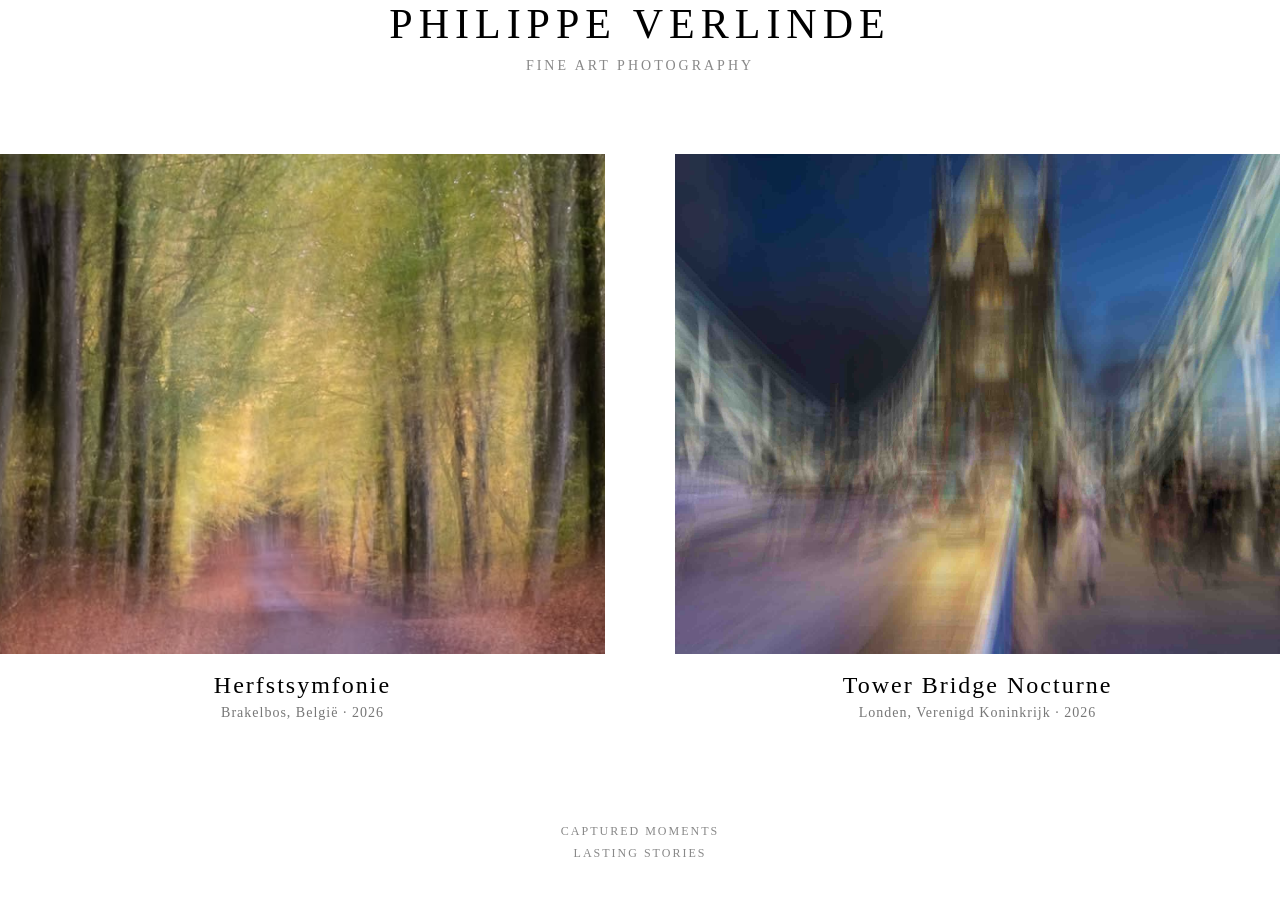
<file: index.html>
<!DOCTYPE html>
<html lang="nl">
<head>

<meta charset="UTF-8">

<meta name="viewport"
      content="width=device-width, initial-scale=1.0">

<title>
Philippe Verlinde
</title>

<link rel="stylesheet"
      href="css/index.css">

</head>

<body>

<div class="container">

    <header class="site-header">

        <h1>
            PHILIPPE VERLINDE
        </h1>

        <div class="site-subtitle">
            FINE ART PHOTOGRAPHY
        </div>

    </header>

    <div id="gallery"
         class="gallery">
    </div>

    <div class="footer">

        CAPTURED MOMENTS<br>
        LASTING STORIES

    </div>

</div>

<script>

fetch("data/photos.json")

.then(response => response.json())

.then(data => {

    const gallery =
        document.getElementById("gallery");

    data.forEach(photo => {

        const card =
            document.createElement("a");

        card.href =
            "works/photo.html?id=" +
            photo.id;

        card.className =
            "card";

        card.innerHTML =

        `
            <img src="${photo.thumbnail}"
                 alt="${photo.title}">

            <div class="card-title">
                ${photo.title}
            </div>

            <div class="card-meta">
                ${photo.location} · ${photo.year}
            </div>
        `;

        gallery.appendChild(card);

    });

})

.catch(error => {

    console.error(error);

    document.getElementById("gallery")
        .innerHTML =
        "<p>Fout bij het laden van photos.json</p>";

});

</script>

</body>
</html>
</file>
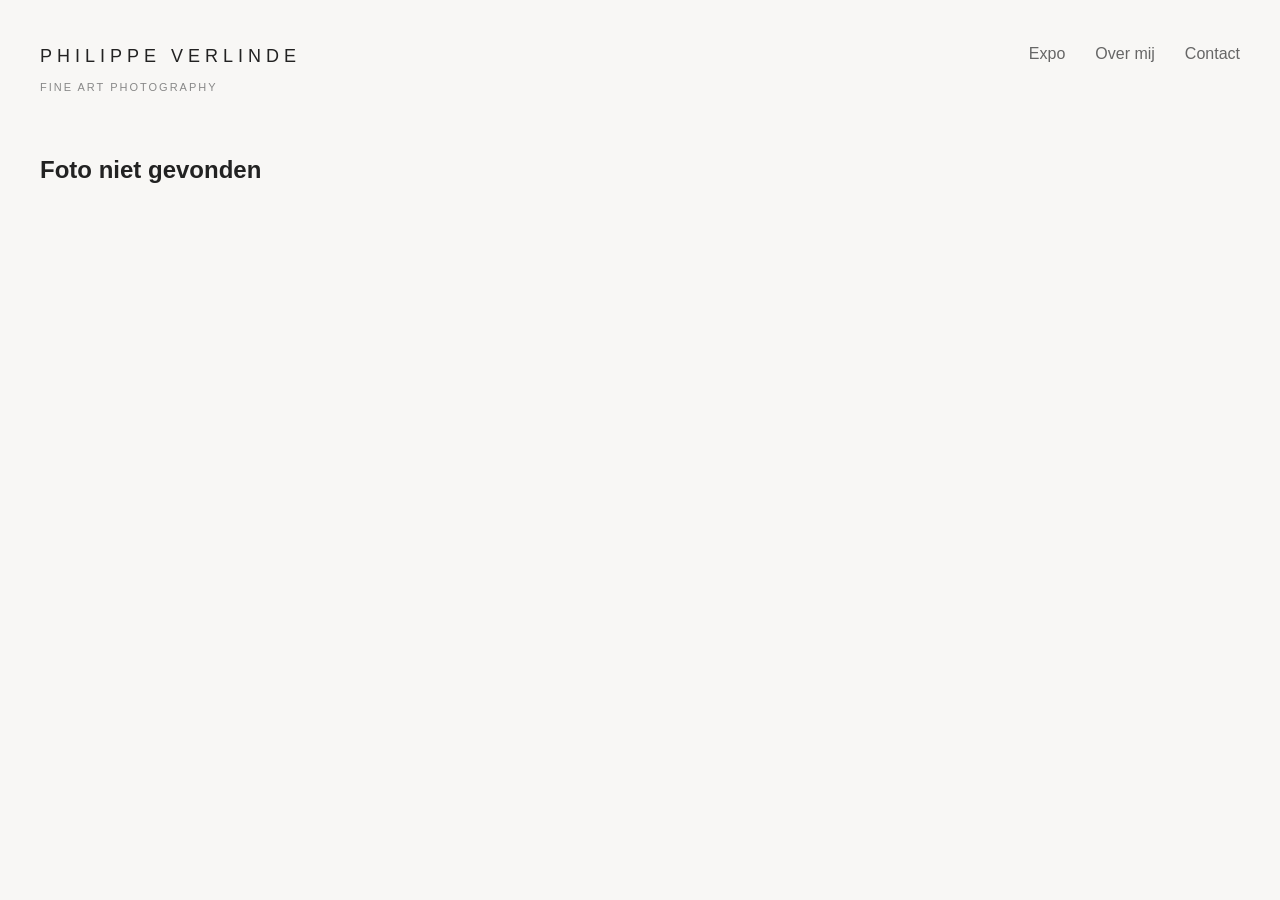
<file: works/photo.html>
<!DOCTYPE html>
<html lang="nl">

<head>

    <meta charset="UTF-8">
    <meta name="viewport" content="width=device-width, initial-scale=1.0">

    <title>Photo Detail</title>

    <link rel="stylesheet" href="../css/photo.css">

</head>

<body>

<div class="page">

    <header class="site-header">

        <div class="brand">

            <div class="logo">
                PHILIPPE VERLINDE
            </div>

            <div class="subtitle">
                FINE ART PHOTOGRAPHY
            </div>

        </div>

        <nav class="main-nav">

            <a href="../index.html">Expo</a>
            <a href="#">Over mij</a>
            <a href="#">Contact</a>

        </nav>

    </header>

    <div id="content"></div>

</div>

<script>

const params = new URLSearchParams(window.location.search);
const photoId = params.get("id");

fetch("../data/photos.json")

.then(response => response.json())

.then(data => {

    const photo = data.find(
        p => p.id === photoId
    );

    if(!photo){

        document.getElementById("content").innerHTML =
        `
            <h2>Foto niet gevonden</h2>
        `;

        return;
    }

    document.getElementById("content").innerHTML =
    `

    <section class="hero">

        <img
            src="${photo.image}"
            alt="${photo.title}"
            class="hero-image"
            loading="eager">

    </section>

    <section class="museum-content">

        <h1 class="title">
            ${photo.title}
        </h1>

        <div class="location">
            ${photo.location} · ${photo.year}
        </div>

        ${
            photo.audio
            ?
            `
            <div class="audio-section">

                <div class="audio-label">
                    🎧 Luister naar het verhaal achter dit beeld
                </div>

                <audio controls>
                    <source src="${photo.audio}">
                </audio>

            </div>
            `
            :
            ""
        }

        <div class="divider"></div>

        <section class="story-section">

            <h2>Het verhaal</h2>

            <p class="story-text">
                ${photo.story}
            </p>

        </section>

        <div class="divider"></div>

        <section class="technical-section">

    <div class="tech-item">

        <svg class="tech-icon" viewBox="0 0 24 24">
            <path d="M4 7h3l2-2h6l2 2h3v12H4z" fill="none" stroke="currentColor" stroke-width="1.7"/>
            <circle cx="12" cy="13" r="4" fill="none" stroke="currentColor" stroke-width="1.7"/>
        </svg>

        <span>${photo.camera}</span>

    </div>

    <div class="tech-item">

        <svg class="tech-icon" viewBox="0 0 24 24">
            <circle cx="12" cy="12" r="7" fill="none" stroke="currentColor" stroke-width="1.7"/>
            <circle cx="12" cy="12" r="4" fill="none" stroke="currentColor" stroke-width="1.7"/>
        </svg>

        <span>${photo.lens}</span>

    </div>

    <div class="tech-item">

<svg xmlns="http://w3.org" width="24" height="24" viewBox="0 0 24 24" fill="none" stroke="currentColor" stroke-width="2" stroke-linecap="round" stroke-linejoin="round" aria-label="Diafragma icoon">
  <circle cx="12" cy="12" r="10" />
  <line x1="14.31" y1="8" x2="20.05" y2="17.94" />
  <line x1="9.69" y1="8" x2="21.17" y2="8" />
  <line x1="7.38" y1="12" x2="13.12" y2="2.06" />
  <line x1="9.69" y1="16" x2="3.95" y2="6.06" />
  <line x1="14.31" y1="16" x2="2.83" y2="16" />
  <line x1="16.62" y1="12" x2="10.88" y2="21.94" />
</svg>

        <span>${photo.aperture}</span>

    </div>

    <div class="tech-item">

        <svg class="tech-icon" viewBox="0 0 24 24">
            <circle cx="12" cy="13" r="7" fill="none" stroke="currentColor" stroke-width="1.7"/>
            <path d="M12 13l3-2" fill="none" stroke="currentColor" stroke-width="1.7"/>
            <path d="M12 6V3" fill="none" stroke="currentColor" stroke-width="1.7"/>
        </svg>

        <span>${photo.shutter}</span>

    </div>

    <div class="tech-item">

        <span class="iso-label">ISO</span>

        <span>${photo.iso}</span>

    </div>

</section>

        <div class="divider"></div>

        <section class="technique-section">

            <div class="technique-name">
                ${photo.technique}
            </div>

            <div class="technique-meta">
                ${photo.sourceImages} bronbeelden · ${photo.layers} lagen
            </div>

        </section>

    </section>

    ${
        photo.original
        ?
        `
        <section class="before-after">

            <h2>
                Van origineel naar eindbeeld
            </h2>

            <div class="comparison">

                <div class="comparison-item">

                    <img
                        src="${photo.original}"
                        alt="Origineel">

                    <div class="caption">
                        Originele opname
                    </div>

                </div>

                <div class="comparison-arrow">
                    →
                </div>

                <div class="comparison-item">

                    <img
                        src="${photo.image}"
                        alt="Eindresultaat">

                    <div class="caption">
                        Eindresultaat
                    </div>

                </div>

            </div>

        </section>
        `
        :
        ""
    }

    <section class="signature-section">

        <img
            src="../signature/signature.png"
            alt="Handtekening">

        <div class="signature-tag">

            CAPTURED MOMENTS<br>
            LASTING STORIES

        </div>

    </section>

    <section class="back-section">

        <a
            href="../index.html"
            class="back-link">

            ← Terug naar alle werken

        </a>

    </section>

    `;

})

.catch(error => {

    console.error(error);

    document.getElementById("content").innerHTML =
    `
        <h2>Fout bij laden van gegevens</h2>
    `;

});

</script>

</body>
</html>
</file>
<file: css/index.css>
*{
    margin:0;
    padding:0;
   *box-sizing:border-box;
}

body{
  * font-family:-apple-system,BlinkMa*SystemFont,"Segoe UI",sans-serif;
*   background:white;
    color:#22*;
}

.container{
    max-width:140*px;* {
    margin: 0;
    padding: 0;
    box-sizing: border-box;
}

body {
    background: #ffffff;
    color: #222222;
    font-family: -apple-system, BlinkMacSystemFont, "Segoe UI", sans-serif;
    line-height: 1.6;
}

.container {
    max-width: 1400px;
    margin: 0 auto;
    padding: 50px 30px;
}

.site-header {
    text-align: center;
    margin-bottom: 80px;
}

.site-header h1 {
    font-size: 42px;
    font-weight: 300;
    letter-spacing: 6px;
}

.site-subtitle {
    margin-top: 10px;
    color: #888888;
    font-size: 14px;
    letter-spacing: 3px;
}

/* GALERIJ */

.gallery {
    display: grid;
    grid-template-columns: repeat(auto-fit, minmax(450px, 1fr));
    gap: 70px;
}

.card {
    text-decoration: none;
    color: inherit;
}

.card img {
    width: 100%;
    height: 500px;
    object-fit: cover;
    display: block;
    transition: transform 0.3s ease;
}

.card:hover img {
    transform: scale(1.02);
}

.card-title {
    margin-top: 18px;
    text-align: center;
    font-size: 24px;
    font-weight: 400;
    letter-spacing: 2px;
}

.card-meta {
    margin-top: 6px;
    text-align: center;
    color: #777777;
    font-size: 14px;
    letter-spacing: 1px;
}

.footer {
    text-align: center;
    margin-top: 100px;
    color: #888888;
    font-size: 12px;
    letter-spacing: 2px;
    line-height: 1.8;
}

@media (max-width: 768px) {

    .container {
        padding: 25px;
    }

    .gallery {
        grid-template-columns: 1fr;
        gap: 40px;
    }

    .site-header h1 {
        font-size: 28px;
    }

    .card img {
        height: 300px;
    }

    .card-title {
        font-size: 20px;
    }

}
    margin:auto;
    padding:5*px 30px;
}

.site-header{
    text*align:center;
    margin-bottom:80*x;
}

.site-header h1{
    font-we*ght:300;
    letter-spacing:6px;
}*
.site-subtitle{
    color:#888;
 *  letter-spacing:3px;
    margin-t*p:10px;
}

.gallery{
    display:g*id;
    grid-template-columns:
   *    repeat(auto-fit,minmax(450px,1*r));

    gap:60px;
}

.card{
    *ext-decoration:none;
    color:#22*;
}

.card img{
    width:100%;
  * height:500px;
    object-fit:cove*;

    transition:0.3s;
}

.card:h*ver img{
    transform:scale(1.02)*
}

.card-title{
    text-align:ce*ter;
    margin-top:15px;
    font*size:24px;
}

.card-meta{
    text*align:center;
    color:#777;
    *argin-top:8px;
}

.footer{
    tex*-align:center;
    margin-top:100p*;
    color:#888;
    letter-spaci*g:2px;
}

@media(max-width:768px){*
    .gallery{
        grid-templa*e-columns:1fr;
    }

    .card im*{
        height:300px;
    }
}
</file>
<file: css/photo.css>
*{
    margin:0;
    padding:0;
    box-sizing:border-box;
}

html,
body{
    overflow-x:hidden;
}

body{
    background:#f8f7f5;
    color:#222;
    font-family:-apple-system,BlinkMacSystemFont,"Segoe UI",sans-serif;
    line-height:1.8;
}

.page{
    max-width:1500px;
    margin:auto;
    padding:40px;
}

/* =====================
HEADER
===================== */

.site-header{
    display:flex;
    justify-content:space-between;
    align-items:flex-start;
    margin-bottom:50px;
}

.logo{
    font-size:18px;
    letter-spacing:5px;
}

.subtitle{
    margin-top:6px;
    font-size:11px;
    color:#888;
    letter-spacing:2px;
}

.main-nav{
    display:flex;
    gap:30px;
}

.main-nav a{
    text-decoration:none;
    color:#666;
}

.main-nav a:hover{
    color:#000;
}

/* =====================
IMAGE
===================== */

.hero{
    text-align:center;
    margin-bottom:50px;
}

.hero-image{
    display:block;
    margin:auto;

    max-width:1100px;
    max-height:75vh;

    width:auto;
    height:auto;

    object-fit:contain;
}

/* =====================
CONTENT
===================== */

.museum-content{
    max-width:1100px;
    margin:auto;
    text-align:center;
}

.title{
    font-size:52px;
    line-height:1.1;
    margin-bottom:12px;
}

.location{
    color:#777;
    font-size:15px;
}

.divider{
    width:100%;
    height:1px;
    background:#e5e5e5;
    margin:45px 0;
}

/* =====================
AUDIO
===================== */

.audio-section{
    margin-top:35px;
}

.audio-label{
    margin-bottom:12px;
    color:#666;
    font-size:14px;
}

.audio-section audio{
    width:100%;
}

/* =====================
STORY
===================== */

.story-section h2{
    margin-bottom:25px;
    font-size:30px;
}

.story-text{
    font-size:20px;
    line-height:2;
    color:#333;
}

/* =====================
TECHNICAL
===================== */

.technical-section{
    display:flex;
    justify-content:center;
    align-items:center;
    flex-wrap:wrap;
    gap:35px;
}

.tech-item{
    display:flex;
    align-items:center;
    justify-content:center;
    gap:8px;

    font-size:16px;
    color:#444;
}

.tech-item svg{
    width:18px;
    height:18px;
    min-width:18px;
    min-height:18px;

    color:#999;

    display:block;
    flex-shrink:0;
}

.iso-label{
    font-size:11px;
    letter-spacing:1px;
    color:#888;
    text-transform:uppercase;
}

/* =====================
TECHNIQUE
===================== */

.technique-name{
    font-size:30px;
    margin-bottom:12px;
}

.technique-meta{
    color:#666;
}

/* =====================
BREEDTE UITLIJNEN
===================== */

.story-section,
.technical-section,
.technique-section{
    max-width:1000px;
    margin-left:auto;
    margin-right:auto;
}

/* =====================
BEFORE AFTER
===================== */

.before-after{
    margin-top:90px;
}

.before-after h2{
    text-align:center;
    margin-bottom:40px;
}

.comparison{
    display:grid;
    grid-template-columns:1fr 80px 1fr;
    gap:30px;
    align-items:center;
}

.comparison-item img{
    width:100%;
    display:block;
}

.comparison-arrow{
    text-align:center;
    font-size:50px;
    color:#888;
}

.caption{
    text-align:center;
    margin-top:12px;
    color:#777;
}

/* =====================
SIGNATURE
===================== */

.signature-section{
    text-align:center;
    margin-top:80px;
}

.signature-section img{
    width:140px;
    display:block;
    margin:0 auto 15px auto;
}

.signature-tag{
    font-size:10px;
    letter-spacing:2px;
    color:#888;
}

/* =====================
BACK
===================== */

.back-section{
    text-align:center;
    margin-top:50px;
    margin-bottom:40px;
}

.back-link{
    color:#666;
    text-decoration:none;
}

.back-link:hover{
    color:#000;
}

/* =====================
MOBILE
===================== */

@media(max-width:768px){

    .page{
        padding:25px;
    }

    .site-header{
        flex-direction:column;
        gap:20px;
    }

    .title{
        font-size:36px;
    }

    .story-text{
        font-size:17px;
    }

    .hero{
        width:100%;
        overflow:hidden;
    }
    
    .hero-image{
        width:100%;
        max-width:100%;
        height:auto;
    }
    
    .comparison{
        grid-template-columns:1fr;
    }

    .comparison-arrow{
        transform:rotate(90deg);
    }

    .museum-content{
        max-width:100%;
    }
    
    .technical-section{
        flex-direction:column;
        gap:12px;
    }

    .tech-item{
        display:flex;
        flex-direction:row;
        align-items:center;
        justify-content:center;
        gap:10px;
    }
    
}
</file>
